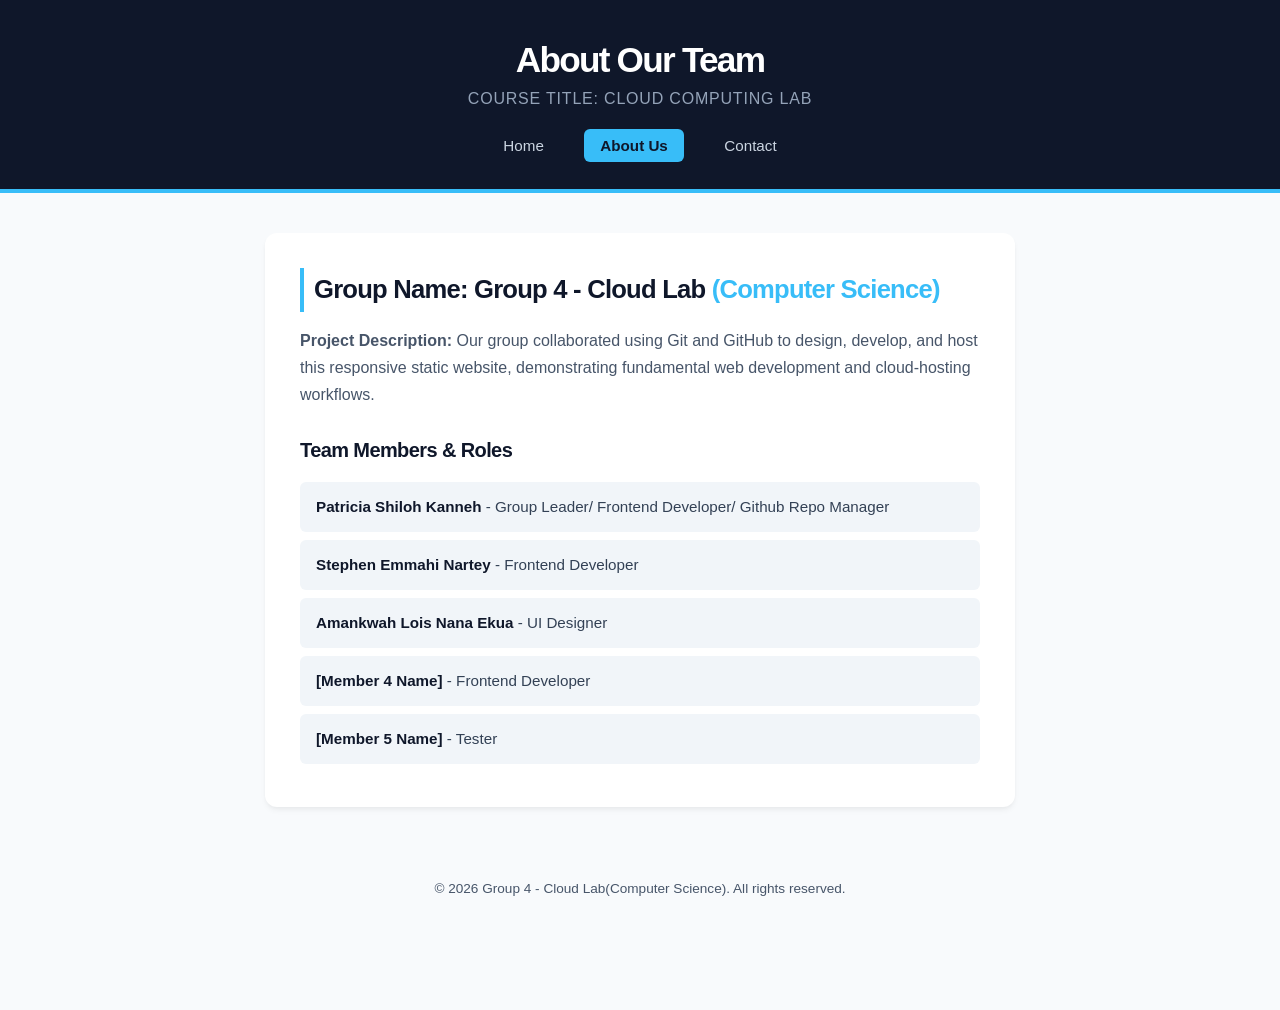
<file: about.html>
<!doctype html>
<html lang="en">
  <head>
    <meta charset="UTF-8" />
    <meta name="viewport" content="width=device-width, initial-scale=1.0" />
    <title>About Us | Cloud Lab Group Project</title>
    <link rel="stylesheet" href="style.css" />
  </head>
  <body>
    <header>
      <h1>About Our Team</h1>
      <p class="course-title">Course Title: Cloud Computing Lab</p>
      <nav>
        <a href="index.html">Home</a>
        <a href="about.html" class="active">About Us</a>
        <a href="contact.html">Contact</a>
      </nav>
    </header>

    <main>
      <section>
        <h2>
          Group Name: Group 4 - Cloud Lab
          <span class="course-title-small">(Computer Science)</span>
        </h2>
        <p>
          <strong>Project Description:</strong> Our group collaborated using Git
          and GitHub to design, develop, and host this responsive static
          website, demonstrating fundamental web development and cloud-hosting
          workflows.
        </p>

        <h3>Team Members & Roles</h3>
        <ul class="team-list">
          <li>
            <strong>Patricia Shiloh Kanneh</strong> - Group Leader/ Frontend
            Developer/ Github Repo Manager
          </li>
          <li><strong>Stephen Emmahi Nartey</strong> - Frontend Developer</li>
          <li><strong>Amankwah Lois Nana Ekua</strong> - UI Designer</li>
          <li><strong>[Member 4 Name]</strong> - Frontend Developer</li>
          <li><strong>[Member 5 Name]</strong> - Tester</li>
        </ul>
      </section>
    </main>

    <footer>
      <p>
        &copy; 2026 Group 4 - Cloud Lab(Computer Science). All rights reserved.
      </p>
    </footer>
  </body>
</html>
</file>
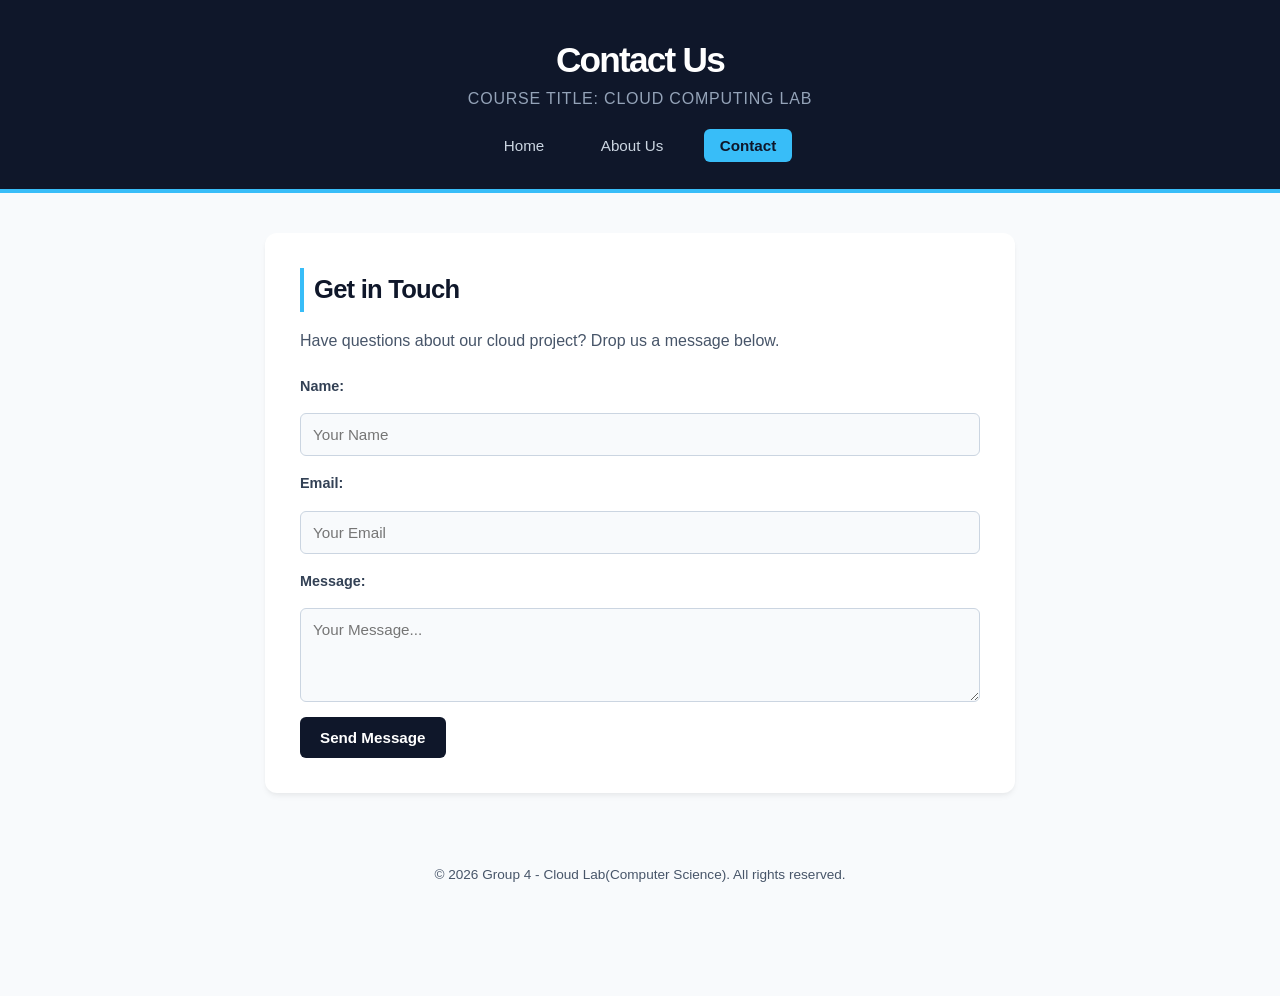
<file: contact.html>
<!doctype html>
<html lang="en">
  <head>
    <meta charset="UTF-8" />
    <meta name="viewport" content="width=device-width, initial-scale=1.0" />
    <title>Contact | Cloud Lab Group Project</title>
    <link rel="stylesheet" href="style.css" />
  </head>
  <body>
    <header>
      <h1>Contact Us</h1>
      <p class="course-title">Course Title: Cloud Computing Lab</p>
      <nav>
        <a href="index.html">Home</a>
        <a href="about.html">About Us</a>
        <a href="contact.html" class="active">Contact</a>
      </nav>
    </header>

    <main>
      <section>
        <h2>Get in Touch</h2>
        <p>Have questions about our cloud project? Drop us a message below.</p>

        <form
          class="contact-form"
          onsubmit="
            event.preventDefault();
            alert('Message sent successfully!');
          "
        >
          <label for="name">Name:</label>
          <input type="text" id="name" required placeholder="Your Name" />

          <label for="email">Email:</label>
          <input type="email" id="email" required placeholder="Your Email" />

          <label for="message">Message:</label>
          <textarea
            id="message"
            rows="4"
            required
            placeholder="Your Message..."
          ></textarea>

          <button type="submit">Send Message</button>
        </form>
      </section>
    </main>

    <footer>
      <p>
        &copy; 2026 Group 4 - Cloud Lab(Computer Science). All rights reserved.
      </p>
    </footer>
  </body>
</html>
</file>
<file: style.css>
:root {
  --bg-main: #f8fafc;
  --bg-card: #ffffff;
  --bg-header: #0f172a;
  --bg-input: #f8fafc;
  --bg-list-item: #f1f5f9;
  --text-main: #1e293b;
  --text-muted: #475569;
  --text-light: #64748b;
  --text-nav-link: #cbd5e1;
  --text-course-title: #94a3b8;
  --text-list-item: #334155;
  --text-white: #ffffff;
  --primary: #0f172a;
  --primary-hover: #1e293b;
  --accent: #38bdf8;
  --accent-glow: rgba(56, 189, 248, 0.15);
  --border-light: #cbd5e1;
  --shadow-card-1: rgba(0, 0, 0, 0.05);
  --shadow-card-2: rgba(0, 0, 0, 0.03);
}

* {
  box-sizing: border-box;
  margin: 0;
  padding: 0;
}

body {
  font-family:
    -apple-system, BlinkMacSystemFont, "Segoe UI", Roboto, Helvetica, Arial,
    sans-serif;
  line-height: 1.7;
  background-color: var(--bg-main);
  color: var(--text-main);
  padding-bottom: 60px;
}

header {
  background-color: var(--bg-header);
  color: var(--text-white);
  padding: 30px 20px;
  text-align: center;
  border-bottom: 4px solid var(--accent);
}

header h1 {
  font-size: 2.2rem;
  font-weight: 700;
  letter-spacing: -0.05em;
  margin-bottom: 5px;
}

.course-title {
  font-size: 1rem;
  color: var(--text-course-title);
  text-transform: uppercase;
  letter-spacing: 0.05em;
  margin-bottom: 20px;
}

nav {
  margin-top: 15px;
}

nav a {
  color: var(--text-nav-link);
  text-decoration: none;
  margin: 0 10px;
  font-weight: 500;
  font-size: 0.95rem;
  padding: 8px 16px;
  border-radius: 6px;
  transition: all 0.2s ease-in-out;
}

nav a:hover {
  color: var(--text-white);
  background-color: var(--primary-hover);
}

nav a.active {
  background-color: var(--accent);
  color: var(--primary);
  font-weight: 600;
}

/* Main Layout Card */
main {
  max-width: 750px;
  margin: 40px auto;
  padding: 35px;
  background: var(--bg-card);
  border-radius: 12px;
  box-shadow:
    0 4px 6px -1px var(--shadow-card-1),
    0 2px 4px -1px var(--shadow-card-2);
}

h2,
h3 {
  color: var(--primary);
  margin-bottom: 15px;
  font-weight: 600;
  letter-spacing: -0.03em;
}

h2 {
  font-size: 1.6rem;
  border-left: 4px solid var(--accent);
  padding-left: 10px;
}

h3 {
  font-size: 1.25rem;
  margin-top: 25px;
}

p {
  margin-bottom: 20px;
  color: var(--text-muted);
}

.project-img {
  width: 100%;
  max-height: 400px;
  object-fit: cover;
  border-radius: 8px;
  margin: 20px 0;
  box-shadow: 0 10px 15px -3px var(--shadow-card-1);
}

.team-list {
  list-style: none;
  margin-top: 15px;
}

.team-list li {
  background-color: var(--bg-list-item);
  padding: 12px 16px;
  margin-bottom: 8px;
  border-radius: 6px;
  color: var(--text-list-item);
  font-size: 0.95rem;
}

.team-list strong {
  color: var(--primary);
}

.contact-form {
  display: flex;
  flex-direction: column;
  gap: 15px;
  margin-top: 20px;
}

.contact-form label {
  font-size: 0.9rem;
  font-weight: 600;
  color: var(--text-list-item);
}

.contact-form input,
.contact-form textarea {
  width: 100%;
  padding: 12px;
  border: 1px solid var(--border-light);
  border-radius: 6px;
  background-color: var(--bg-input);
  font-family: inherit;
  font-size: 0.95rem;
  transition: all 0.2s ease;
}

.contact-form input:focus,
.contact-form textarea:focus {
  outline: none;
  border-color: var(--accent);
  background-color: var(--bg-card);
  box-shadow: 0 0 0 3px var(--accent-glow);
}

.course-title {
  color: var(--text-course-title);
  text-transform: uppercase;
  letter-spacing: 0.05em;
  margin-top: -10px;
}

.course-title-small {
  color: var(--accent);
}

button {
  padding: 12px 20px;
  background-color: var(--primary);
  color: var(--text-white);
  border: none;
  border-radius: 6px;
  font-size: 0.95rem;
  font-weight: 600;
  cursor: pointer;
  transition: background-color 0.2s ease;
  align-self: flex-start;
}

button:hover {
  background-color: var(--primary-hover);
}

footer {
  text-align: center;
  padding: 30px;
  font-size: 0.85rem;
  color: var(--text-light);
}

@media (max-width: 600px) {
  main {
    margin: 20px 15px;
    padding: 20px;
  }
  header h1 {
    font-size: 1.75rem;
  }
  nav a {
    display: inline-block;
    margin: 5px;
  }
  button {
    width: 100%;
  }
}
</file>
